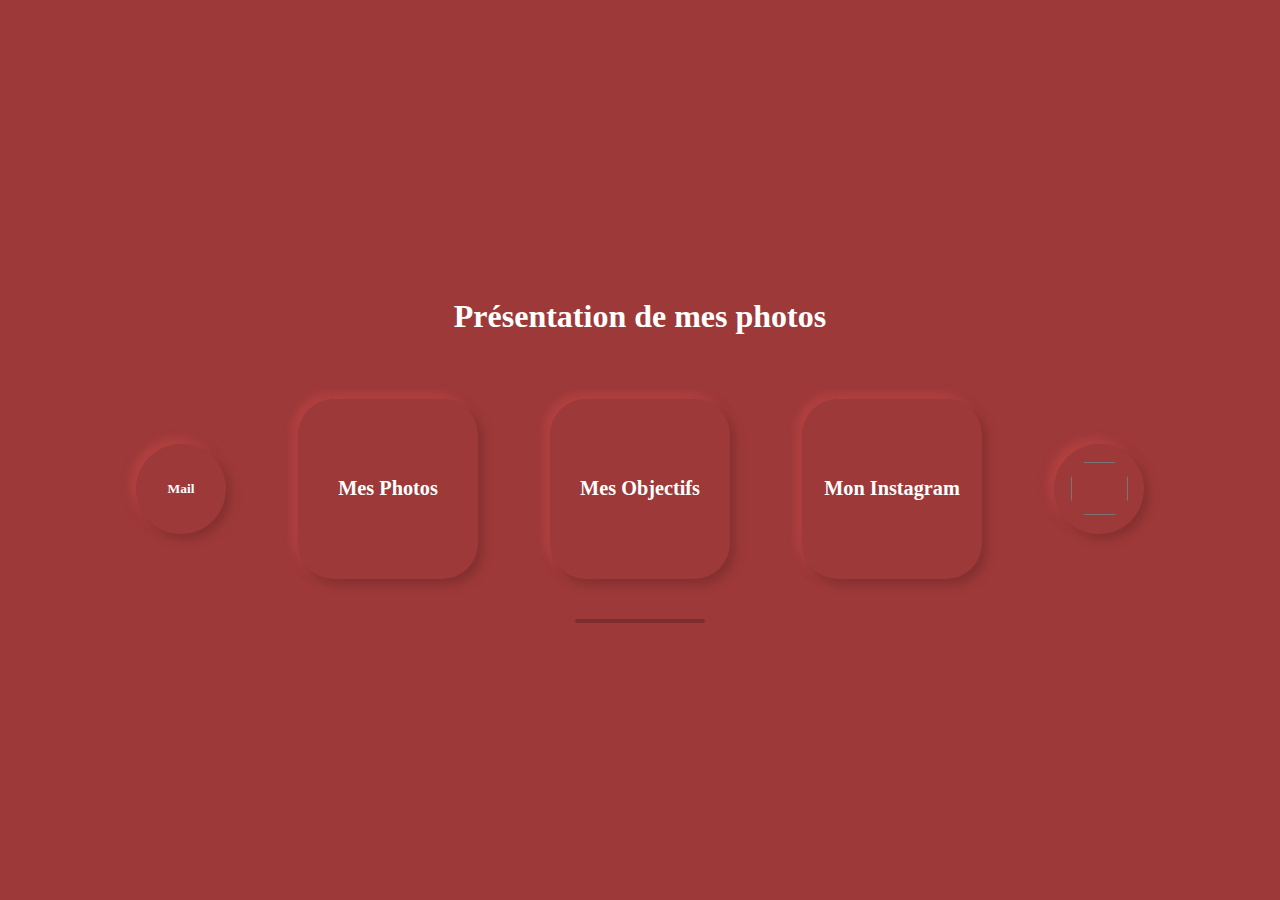
<file: index.html>
<!DOCTYPE html>
<html lang="en">
<head>
    <meta charset="UTF-8">
    <meta name="viewport" content="width=device-width, initial-scale=1.0">
    <title>Cleyhan's Portfolio</title>
    <link rel="stylesheet" href="CSS/index.css">
    <link rel="stylesheet" href="CSS/loader.css">
    <link rel="stylesheet" href="CSS/base.css">
    <script src="JS/colorController.js"></script>
    
    <link rel="icon" type="image/x-icon" href="IMGS/favicon/favicon.ico">
    
    <link rel="apple-touch-icon" href="IMGS/favicon/favicon.png">

    <link rel="apple-touch-icon" href="IMGS/favicon/favicon.png">
    <link rel="apple-touch-startup-image" href="IMGS/favicon/favicon.png">
    <meta name="apple-mobile-web-app-title" content="Cleyhan's Portfolio">
    <meta name="apple-mobile-web-app-capable" content="yes">
    <meta name="apple-mobile-web-app-status-bar-style" content="#0cd100">
</head>
<body>
    <table class="wrapper">
        <thead>
            <tr>
                <th>
                    <h1>Présentation de mes photos</h1>
                </th>
            </tr>
        </thead>
        <tbody>
            <tr>
                <td>
                    <ul class="container">
                        <li speciallink="mailto:cleyhanrb.photos@gmail.com" class="card subcard"><h2>Mail</h2></li>
                        <li link="PAGES/photos.html" class="card card-photos"><h2>Mes Photos</h2></li>
                        <li link="PAGES/lenses.html" class="card card-photos"><h2>Mes Objectifs</h2></li>
                        <li speciallink="https://www.instagram.com/cleyhanrb.photos" class="card card-camera"><h2>Mon Instagram</h2></li>
                        <li class="card subcard card"><input type="color" id="picker" value="#9d3939"></li>
                    </ul>
                </td>
            </tr>
            <tr>
                <td class="loader-wrapper">
                    <div class="loader"></div>
                </td>
            </tr>
        </tbody>
    </table>
    

    <script src="JS/app.js"></script>

</body>
</html>
</file>
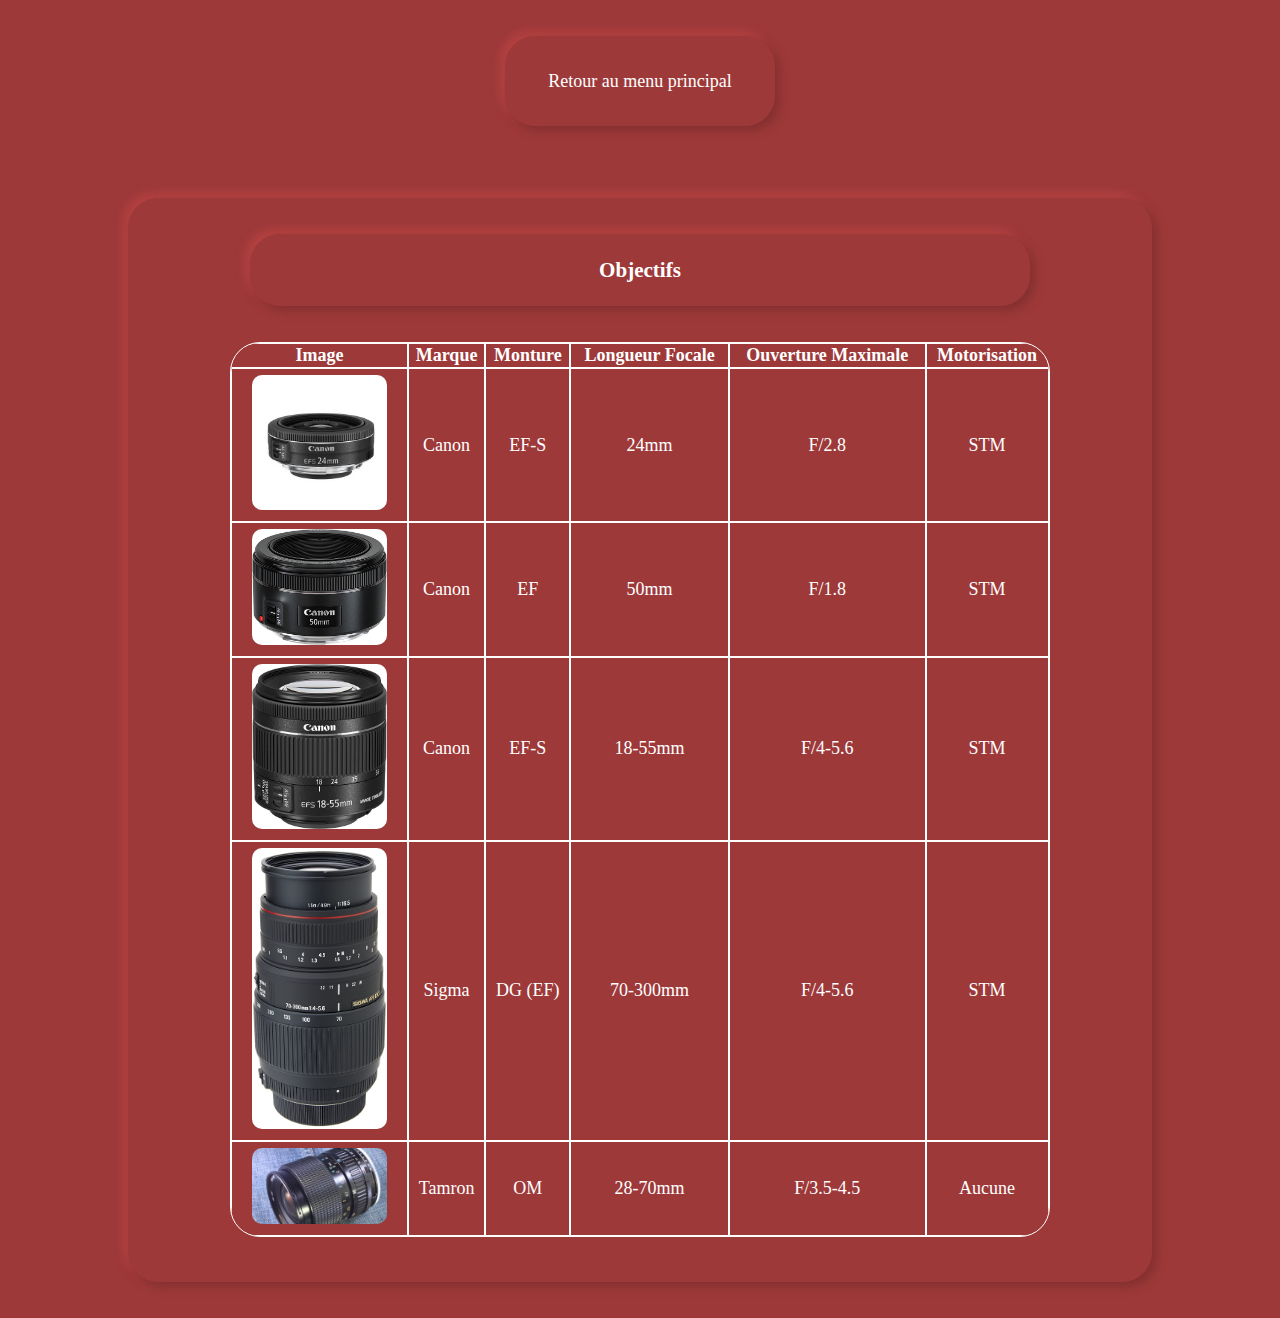
<file: PAGES/lenses.html>
<!DOCTYPE html>
<html lang="en">
<head>
    <meta charset="UTF-8">
    <meta name="viewport" content="width=device-width, initial-scale=1.0">
    <title>Cleyhan's Portfolio - Lenses</title>
    <link rel="stylesheet" href="../CSS/base.css">
    <link rel="stylesheet" href="../CSS/subpages.css">
    <script src="../JS/colorController.js"></script>

    <link rel="icon" type="image/x-icon" href="../IMGS/favicon/favicon.ico">

    <link rel="apple-touch-icon" href="../IMGS/favicon/favicon.png">
    <link rel="apple-touch-startup-image" href="../IMGS/favicon/favicon.png">
    <meta name="apple-mobile-web-app-title" content="Cleyhan's Portfolio">
    <meta name="apple-mobile-web-app-capable" content="yes">
</head>
<body>
    <div class="wrapper">
        <div link="../index.html" class="card button">Retour au menu principal</div>
        <div class="card section">
            <div class="card section-title">
                <h3>Objectifs</h3>
            </div>
            <table>
                <thead>
                    <tr>
                        <th>Image</th>
                        <th>Marque</th>
                        <th>Monture</th>
                        <th>Longueur Focale</th>
                        <th>Ouverture Maximale</th>
                        <th>Motorisation</th>
                    </tr>
                </thead>
                <tbody>
                    <tr>
                        <td><img src="../IMGS/lenses/canon-24mm-2.8-stm.jpg"></td>
                        <td>Canon</td>
                        <td>EF-S</td>
                        <td>24mm</td>
                        <td>F/2.8</td>
                        <td>STM</td>
                    </tr>
                    <tr>
                        <td><img src="../IMGS/lenses/canon-50mm-1.8-stm.jpg"></td>
                        <td>Canon</td>
                        <td>EF</td>
                        <td>50mm</td>
                        <td>F/1.8</td>
                        <td>STM</td>
                    </tr>
                    <tr>
                        <td><img src="../IMGS/lenses/canon-18-55mm-4-5.6-stm.jpg"></td>
                        <td>Canon</td>
                        <td>EF-S</td>
                        <td>18-55mm</td>
                        <td>F/4-5.6</td>
                        <td>STM</td>
                    </tr>
                    <tr>
                        <td><img src="../IMGS/lenses/sigma-70-300mm-4-5.6-DG.jpg" alt="" srcset=""></td>
                        <td>Sigma</td>
                        <td>DG (EF)</td>
                        <td>70-300mm</td>
                        <td>F/4-5.6</td>
                        <td>STM</td>
                    </tr>
                    <tr>
                        <td><img src="../IMGS/lenses/tamron-28-70mm-3.5-4.5mm.jpg" alt="" srcset=""></td>
                        <td>Tamron</td>
                        <td>OM</td>
                        <td>28-70mm</td>
                        <td>F/3.5-4.5</td>
                        <td>Aucune</td>
                    </tr>
                </tbody>
            </table>
        </div>
    </div>

    <script src="../JS/subpages.js"></script>
</body>
</html>
</file>
<file: CSS/index.css>
.wrapper{

    position: absolute;
    top: 50%;
    left: 50%;
    transform: translate(-50%, -50%);

    width: 100%;
    
    display: flex;
    
    flex-wrap: wrap;
    flex-direction: column;
    flex-basis: 100%;
    flex-flow: column;


    justify-content: center;
    align-items: center;
}

.container{
    display: flex;
    flex-wrap: wrap;
    justify-content: center;
    align-items: center;
    list-style-type: none;
    margin: 0;
    padding: 0;
}

.card{
    display: flex;
    margin: 4vh;
    height: 20vh;
    width: 20vh;
    align-items: center;
    justify-content: center;
    font-size: 1.5vh;

    flex-basis: 20;

    cursor: pointer;
    

    border-radius: 4vh;
    background: var(--main-color);
    box-shadow:  5px 5px 10px var(--uppershadow-color),
                 -5px -5px 10px var(--bottomshadow-color);

}

.card.subcard input[type="color"]{
    outline:none !important;
    outline-width: 0 !important;
    box-shadow: none;
    padding: 0;
    height: 70%;
    width: 70%;
    background-color: transparent;
    border: 1px transparent solid;
    border-radius: 1000px;
}

.card.subcard{
    height: 10vh;
    width: 10vh;
    text-align: center;
    align-items: center;
    justify-content: center;
    font-size: 1vh;
    flex-basis: 20;
    font-weight: 500;    

    border-radius: 10vh;
    background: var(--main-color);
    box-shadow:  5px 5px 10px var(--uppershadow-color),
                 -5px -5px 10px var(--bottomshadow-color);
}

.card[disabled]{
    color: var(--disabled-text-color);
}

.card.down{
    background: var(--main-color);
    box-shadow: inset 5px 5px 10px var(--uppershadow-color),
                inset -5px -5px 10px var(--bottomshadow-color);
}
</file>
<file: CSS/loader.css>
.loader {
  display: flex;
  --height-of-loader: 4px;
  --loader-color: #ffffff;
  width: 130px;
  height: var(--height-of-loader);
  border-radius: 30px;
  background-color: rgba(0,0,0,0.2);
  position: relative;
  top: 0%;
}

.loader-wrapper{    
    display: flex;
    
    flex-wrap: wrap;
    flex-direction: column;
    flex-basis: 100%;
    flex-flow: column;


    justify-content: center;
    align-items: center;
}

.loader::before {
  content: "";
  position: absolute;
  background: var(--loader-color);
  width: 0%;
  height: 100%;
  border-radius: 30px;
}

.loader.active::before{
  animation: loading 1s ease-in-out both;
}

@keyframes loading {
  100% {
    width: 100%;
  }
}
</file>
<file: CSS/base.css>
:root{
    --main-color: #9d3939;
    --bottomshadow-color: #b54242;
    --uppershadow-color: #853030;
    --main-font-color: var(--dark-theme-font-color);
    --disabled-text-color: #975c5c;

    --light-theme-font-color: rgb(48, 50, 75);
    --dark-theme-font-color: white;
}

html, body{
    margin: 0;
    padding: 0;
    box-sizing: border-box;
    height: 100%;
    color: var(--main-font-color);

    font-weight: 100;
    font-family: BlinkMacSystemFont,"Segoe UI","Roboto","Oxygen","Ubuntu","Cantarell","Fira Sans","Droid Sans","Helvetica Neue",sans-sans;
    background-color: var(--main-color);

}

body{
    
    width: 100%;
    height: 100%;
    animation: appears .5s linear;
}

*{
    user-select: none;
    color: var(--main-font-color);
}

body.transition-link{
    opacity: 0;
    transition: opacity .3s linear;
}

@keyframes appears {
    0%{
        opacity: 0;
    }
    100%{
        opacity: 1;
    }
}
</file>
<file: CSS/subpages.css>
.wrapper{
    position: absolute;
    left: 50%;
    transform: translateX(-50%);


    width: 100%;

    display: flex;

    flex-wrap: wrap;
    flex-direction: column;
    flex-basis: 100%;
    flex-flow: column;

    align-items: center;

    font-size: 2vi;
}

/* SECTION: card */

.card{
    display: flex;
    margin: 4vh;
    height: 20vh;
    width: 80vi;
    align-items: center;
    justify-content: center;
    font-size: 2vh;

    flex-basis: 20;

    border-radius: 30px;
    background-color: var(--main-color);
    box-shadow:  5px 5px 10px var(--uppershadow-color),
                 -5px -5px 10px var(--bottomshadow-color);
}

/* SECTION: card button */

.card.button{
    height: 10vh;
    width: 30vh;
}
.card.button.down{
    background: var(--main-color);
    box-shadow: inset 5px 5px 10px var(--uppershadow-color),
                inset -5px -5px 10px var(--bottomshadow-color);
}

/* SECTION: section */

.section{
    display: flex;
    height: auto;

    flex-flow: column;
}

/* SECTION: card section-title */

.card.section-title{
    width: 61vi;
    height: 8vh;
    flex-direction: column;
}

/* SECTION: photo-container */

.photo-container{
    display: flex;

    flex-wrap: wrap;
    flex-direction: row;
    
    align-items: center;
    justify-content: center;
}

/* SECTION: card photo */

.card.photo{
    /* max-width: 20vi; */
    width: 30vh;
    height: fit-content;
    flex-direction: column;
    flex-flow: column;
}

.card.photo img{
    image-rendering: optimizeSpeed;
    margin: 5vh;
    margin-bottom: 0;
    width: 20vh;
    border-radius: 10px;
    border: 3px solid white;
}

.card.photo p{
    text-align: center;
    flex-wrap: wrap;
    width: 20vh;
    flex-direction: row;
    margin-bottom: 3vh;
}


/* Tableau */

table, th, td{
    border: 1px solid white;
    
    word-wrap: break-word;
}

table {
    width: 80%;
    margin-bottom: 5vh;
    
    --border: 1px solid white;
    border-radius: 30px;

    /* Don't change these properties */
    border-spacing: 0;
    border-collapse: separate;
    border: var(--border);
    overflow: hidden;

    text-align: center;
}

td img{
    width: 15vh;
    border-radius: 10px;
    margin: 5px;
}
</file>
